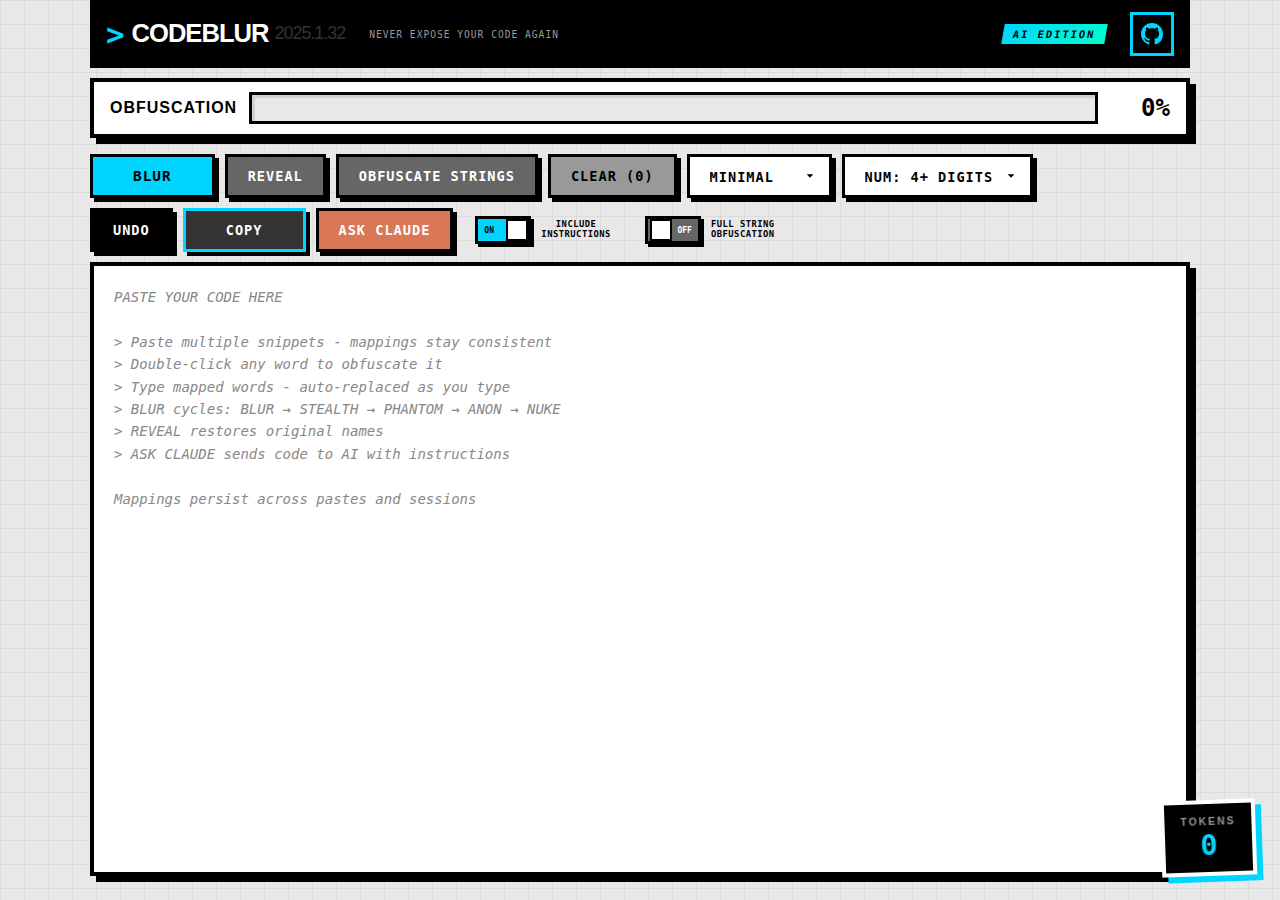
<file: index.html>
<!DOCTYPE html>
<html lang="en">
<head>
    <meta charset="UTF-8">
    <meta name="viewport" content="width=device-width, initial-scale=1.0">

    <!-- Primary Meta Tags -->
    <title>CodeBlur - Free Online Code Obfuscator | Protect Your Source Code</title>
    <meta name="title" content="CodeBlur - Free Online Code Obfuscator | Protect Your Source Code">
    <meta name="description" content="Free online code obfuscator tool. Protect your JavaScript, Python, C#, Java, TypeScript, Go, and Rust code. Multiple obfuscation levels: blur variables, remove comments, anonymize strings, and more.">
    <meta name="keywords" content="code obfuscator, javascript obfuscator, python obfuscator, code protection, source code protection, obfuscate code online, free obfuscator, code security, minify code, hide source code, C# obfuscator, Java obfuscator, TypeScript obfuscator, variable renaming, string encryption, code anonymizer">
    <meta name="author" content="CodeBlur">
    <meta name="robots" content="index, follow, max-image-preview:large, max-snippet:-1, max-video-preview:-1">
    <meta name="googlebot" content="index, follow">
    <meta name="bingbot" content="index, follow">
    <link rel="canonical" href="https://codeblur.dev/">

    <!-- Open Graph / Facebook -->
    <meta property="og:type" content="website">
    <meta property="og:url" content="https://codeblur.dev/">
    <meta property="og:title" content="CodeBlur - Free Online Code Obfuscator">
    <meta property="og:description" content="Protect your source code with multiple obfuscation levels. Supports JavaScript, Python, C#, Java, TypeScript, Go, Rust and more. Free, fast, and secure.">
    <meta property="og:image" content="https://codeblur.dev/og-image.png">
    <meta property="og:image:width" content="1200">
    <meta property="og:image:height" content="630">
    <meta property="og:site_name" content="CodeBlur">
    <meta property="og:locale" content="en_US">

    <!-- Twitter -->
    <meta name="twitter:card" content="summary_large_image">
    <meta name="twitter:url" content="https://codeblur.dev/">
    <meta name="twitter:title" content="CodeBlur - Free Online Code Obfuscator">
    <meta name="twitter:description" content="Protect your source code with multiple obfuscation levels. Supports JavaScript, Python, C#, Java, TypeScript, Go, Rust and more.">
    <meta name="twitter:image" content="https://codeblur.dev/og-image.png">

    <!-- Additional SEO -->
    <meta name="theme-color" content="#00d4ff">
    <meta name="msapplication-TileColor" content="#00d4ff">
    <meta name="application-name" content="CodeBlur">
    <meta name="apple-mobile-web-app-title" content="CodeBlur">
    <meta name="apple-mobile-web-app-capable" content="yes">
    <meta name="apple-mobile-web-app-status-bar-style" content="black-translucent">
    <meta name="format-detection" content="telephone=no">
    <meta http-equiv="X-UA-Compatible" content="IE=edge">

    <!-- Structured Data / JSON-LD -->
    <script type="application/ld+json">
    {
        "@context": "https://schema.org",
        "@type": "WebApplication",
        "name": "CodeBlur",
        "description": "Free online code obfuscator tool to protect your source code. Supports multiple programming languages with various obfuscation levels.",
        "url": "https://codeblur.dev/",
        "applicationCategory": "DeveloperApplication",
        "operatingSystem": "Any",
        "offers": {
            "@type": "Offer",
            "price": "0",
            "priceCurrency": "USD"
        },
        "featureList": [
            "JavaScript obfuscation",
            "Python obfuscation",
            "C# obfuscation",
            "Java obfuscation",
            "TypeScript obfuscation",
            "Variable renaming",
            "String obfuscation",
            "Comment removal",
            "Multiple obfuscation levels"
        ],
        "screenshot": "https://codeblur.dev/og-image.png",
        "softwareVersion": "1.0.0",
        "author": {
            "@type": "Organization",
            "name": "CodeBlur"
        }
    }
    </script>

    <!-- PWA Manifest -->
    <link rel="manifest" href="manifest.json">

    <!-- iOS Support -->
    <link rel="apple-touch-icon" href="icons/icon-192x192.png">
    <meta name="apple-mobile-web-app-capable" content="yes">
    <meta name="apple-mobile-web-app-status-bar-style" content="black-translucent">

    <link rel="stylesheet" href="css/styles.css">
    <link rel="icon" href="data:image/svg+xml,<svg xmlns='http://www.w3.org/2000/svg' viewBox='0 0 100 100'><rect width='100' height='100' fill='%2300d4ff'/><rect x='10' y='10' width='80' height='80' fill='%23000' stroke='%23000' stroke-width='4'/></svg>">
</head>
<body>
    <!-- Update Banner -->
    <div id="update-banner" class="update-banner" style="display: none;">
        <span>New version available! Click to update</span>
        <button id="update-btn">Update now</button>
        <button id="dismiss-btn" class="dismiss">&times;</button>
    </div>

    <div class="container">
        <header class="header">
            <h1 class="title">CODEBLUR<span class="version"><span id="app-version">2025.1.32</span></span></h1>
            <span class="tagline">NEVER EXPOSE YOUR CODE AGAIN</span>
            <span class="word-count"><span id="dict-count">0</span> WORDS</span>
            <span class="fingerprint-indicator" id="fingerprintIndicator" title="AI fingerprints detected">
                <svg viewBox="0 0 24 24" width="14" height="14" fill="currentColor">
                    <path d="M17.81 4.47c-.08 0-.16-.02-.23-.06C15.66 3.42 14 3 12.01 3c-1.98 0-3.86.47-5.57 1.41-.24.13-.54.04-.68-.2-.13-.24-.04-.55.2-.68C7.82 2.52 9.86 2 12.01 2c2.13 0 3.99.47 6.03 1.52.25.13.34.43.21.67-.09.18-.26.28-.44.28zM3.5 9.72c-.1 0-.2-.03-.29-.09-.23-.16-.28-.47-.12-.7.99-1.4 2.25-2.5 3.75-3.27C9.98 4.04 14 4.03 17.15 5.65c1.5.77 2.76 1.86 3.75 3.25.16.22.11.54-.12.7-.23.16-.54.11-.7-.12-.9-1.26-2.04-2.25-3.39-2.94-2.87-1.47-6.54-1.47-9.4.01-1.36.7-2.5 1.7-3.4 2.96-.08.14-.23.21-.39.21zm6.25 12.07c-.13 0-.26-.05-.35-.15-.87-.87-1.34-1.43-2.01-2.64-.69-1.23-1.05-2.73-1.05-4.34 0-2.97 2.54-5.39 5.66-5.39s5.66 2.42 5.66 5.39c0 .28-.22.5-.5.5s-.5-.22-.5-.5c0-2.42-2.09-4.39-4.66-4.39-2.57 0-4.66 1.97-4.66 4.39 0 1.44.32 2.77.93 3.85.64 1.15 1.08 1.64 1.85 2.42.19.2.19.51 0 .71-.11.1-.24.15-.37.15zm7.17-1.85c-1.19 0-2.24-.3-3.1-.89-1.49-1.01-2.38-2.65-2.38-4.39 0-.28.22-.5.5-.5s.5.22.5.5c0 1.41.72 2.74 1.94 3.56.71.48 1.54.71 2.54.71.24 0 .64-.03 1.04-.1.27-.05.53.13.58.41.05.27-.13.53-.41.58-.57.11-1.07.12-1.21.12zM14.91 22c-.04 0-.09-.01-.13-.02-1.59-.44-2.63-1.03-3.72-2.1-1.4-1.39-2.17-3.24-2.17-5.22 0-1.62 1.38-2.94 3.08-2.94 1.7 0 3.08 1.32 3.08 2.94 0 1.07.93 1.94 2.08 1.94s2.08-.87 2.08-1.94c0-3.77-3.25-6.83-7.25-6.83-2.84 0-5.44 1.58-6.61 4.03-.39.81-.59 1.76-.59 2.8 0 .78.07 2.01.67 3.61.1.26-.03.55-.29.64-.26.1-.55-.04-.64-.29-.49-1.31-.73-2.61-.73-3.96 0-1.2.23-2.29.68-3.24 1.33-2.79 4.28-4.6 7.51-4.6 4.55 0 8.25 3.51 8.25 7.83 0 1.62-1.38 2.94-3.08 2.94s-3.08-1.32-3.08-2.94c0-1.07-.93-1.94-2.08-1.94s-2.08.87-2.08 1.94c0 1.71.66 3.31 1.87 4.51.95.94 1.86 1.46 3.27 1.85.27.07.42.35.35.61-.05.23-.26.38-.47.38z"/>
                </svg>
                <span id="fingerprintCount">0</span>
            </span>
            <span class="edition-stripe">AI EDITION</span>
            <a href="https://github.com/webinadvance/codeblur" target="_blank" rel="noopener noreferrer" class="github-link" aria-label="View on GitHub">
                <svg viewBox="0 0 24 24" width="28" height="28" fill="currentColor" aria-hidden="true">
                    <path d="M12 0C5.37 0 0 5.37 0 12c0 5.31 3.435 9.795 8.205 11.385.6.105.825-.255.825-.57 0-.285-.015-1.23-.015-2.235-3.015.555-3.795-.735-4.035-1.41-.135-.345-.72-1.41-1.23-1.695-.42-.225-1.02-.78-.015-.795.945-.015 1.62.87 1.845 1.23 1.08 1.815 2.805 1.305 3.495.99.105-.78.42-1.305.765-1.605-2.67-.3-5.46-1.335-5.46-5.925 0-1.305.465-2.385 1.23-3.225-.12-.3-.54-1.53.12-3.18 0 0 1.005-.315 3.3 1.23.96-.27 1.98-.405 3-.405s2.04.135 3 .405c2.295-1.56 3.3-1.23 3.3-1.23.66 1.65.24 2.88.12 3.18.765.84 1.23 1.905 1.23 3.225 0 4.605-2.805 5.625-5.475 5.925.435.375.81 1.095.81 2.22 0 1.605-.015 2.895-.015 3.3 0 .315.225.69.825.57A12.02 12.02 0 0024 12c0-6.63-5.37-12-12-12z"/>
                </svg>
            </a>
        </header>

        <div class="obfuscation-meter">
            <div class="meter-label">OBFUSCATION</div>
            <div class="meter-bar">
                <div class="meter-fill" id="meterFill"></div>
            </div>
            <div class="meter-percent" id="obfuscationPercent">0%</div>
        </div>

        <div class="token-counter">
            <div class="token-label">TOKENS</div>
            <div class="token-value" id="tokenCount">0</div>
        </div>

        <div class="toolbar">
            <div class="button-row">
                <button id="blurBtn" class="btn btn-accent">BLUR</button>
                <button id="deobfuscateBtn" class="btn btn-gray-mid">REVEAL</button>
                <button id="obfuscateStringsBtn" class="btn btn-gray-mid">OBFUSCATE STRINGS</button>
                <button id="clearBtn" class="btn btn-gray-light">CLEAR (0)</button>
                <select id="anonStyle" class="dropdown">
                    <option value="minimal">MINIMAL</option>
                    <option value="corporate">CORPORATE</option>
                    <option value="hacker">HACKER</option>
                    <option value="military">MILITARY</option>
                </select>
                <select id="numberThreshold" class="dropdown" title="Obfuscate numbers with X+ digits">
                    <option value="0">NUM: NEVER</option>
                    <option value="3">NUM: 3+ DIGITS</option>
                    <option value="4" selected>NUM: 4+ DIGITS</option>
                    <option value="5">NUM: 5+ DIGITS</option>
                    <option value="6">NUM: 6+ DIGITS</option>
                </select>
            </div>
            <div class="button-row">
                <button id="undoBtn" class="btn btn-black">UNDO</button>
                <button id="copyCloseBtn" class="btn btn-gray-dark">COPY</button>
                <button id="askClaudeBtn" class="btn btn-claude">ASK CLAUDE</button>
                <label class="checkbox-label">
                    <input type="checkbox" id="includePrompt" checked>
                    <span class="checkbox-text">INCLUDE<br>INSTRUCTIONS</span>
                </label>
                <label class="checkbox-label">
                    <input type="checkbox" id="fullStringObfuscation">
                    <span class="checkbox-text">FULL STRING<br>OBFUSCATION</span>
                </label>
            </div>
        </div>

        <div class="editor-container">
            <div class="editor-wrapper">
                <div id="codeHighlight" class="code-highlight" aria-hidden="true"></div>
                <textarea id="codeEditor" placeholder="PASTE YOUR CODE HERE

> Paste multiple snippets - mappings stay consistent
> Double-click any word to obfuscate it
> Type mapped words - auto-replaced as you type
> BLUR cycles: BLUR → STEALTH → PHANTOM → ANON → NUKE
> REVEAL restores original names
> ASK CLAUDE sends code to AI with instructions

Mappings persist across pastes and sessions"></textarea>
            </div>
        </div>

    </div>

    <div id="toast" class="toast"></div>

    <!-- PWA Install Banner -->
    <div id="installBanner" class="install-banner" style="display: none;">
        <div class="install-content">
            <span class="install-text">📱 Install CodeBlur App</span>
            <div class="install-buttons">
                <button id="installAccept" class="btn btn-accent">INSTALL</button>
                <button id="installDismiss" class="btn btn-gray-light">LATER</button>
            </div>
        </div>
    </div>

    <script src="js/words_data.js"></script>
    <script src="js/dictionaries.js"></script>
    <script src="js/config.js"></script>
    <script src="js/blur.js"></script>
    <script src="js/app.js"></script>

    <!-- PWA Install & Service Worker -->
    <script>
        // Service Worker Registration with Update Detection
        let newWorker;
        const updateBanner = document.getElementById('update-banner');
        const updateBtn = document.getElementById('update-btn');
        const dismissBtn = document.getElementById('dismiss-btn');

        if ('serviceWorker' in navigator) {
            window.addEventListener('load', () => {
                navigator.serviceWorker.register('/sw.js')
                    .then(registration => {
                        console.log('ServiceWorker registered:', registration.scope);

                        // Detect new service worker waiting
                        registration.addEventListener('updatefound', () => {
                            newWorker = registration.installing;
                            newWorker.addEventListener('statechange', () => {
                                if (newWorker.state === 'installed' && navigator.serviceWorker.controller) {
                                    // New version available - show banner
                                    updateBanner.style.display = 'flex';
                                }
                            });
                        });
                    })
                    .catch(error => {
                        console.log('ServiceWorker registration failed:', error);
                    });

                // Reload page when new service worker takes over
                navigator.serviceWorker.addEventListener('controllerchange', () => {
                    window.location.reload();
                });
            });
        }

        // Update button click - activate new service worker
        if (updateBtn) {
            updateBtn.addEventListener('click', () => {
                if (newWorker) {
                    newWorker.postMessage('SKIP_WAITING');
                }
            });
        }

        // Dismiss button click - hide banner
        if (dismissBtn) {
            dismissBtn.addEventListener('click', () => {
                updateBanner.style.display = 'none';
            });
        }

        // PWA Install Banner
        let deferredPrompt;
        const installBanner = document.getElementById('installBanner');
        const installAccept = document.getElementById('installAccept');
        const installDismiss = document.getElementById('installDismiss');

        window.addEventListener('beforeinstallprompt', (e) => {
            e.preventDefault();
            deferredPrompt = e;

            // Show banner after 3 seconds
            setTimeout(() => {
                installBanner.style.display = 'block';
            }, 3000);
        });

        installAccept.addEventListener('click', async () => {
            if (deferredPrompt) {
                deferredPrompt.prompt();
                const { outcome } = await deferredPrompt.userChoice;
                console.log('Install outcome:', outcome);
                deferredPrompt = null;
                installBanner.style.display = 'none';
            }
        });

        installDismiss.addEventListener('click', () => {
            installBanner.style.display = 'none';
            deferredPrompt = null;
        });

        window.addEventListener('appinstalled', () => {
            console.log('PWA installed');
            installBanner.style.display = 'none';
        });
    </script>
</body>
</html>
</file>
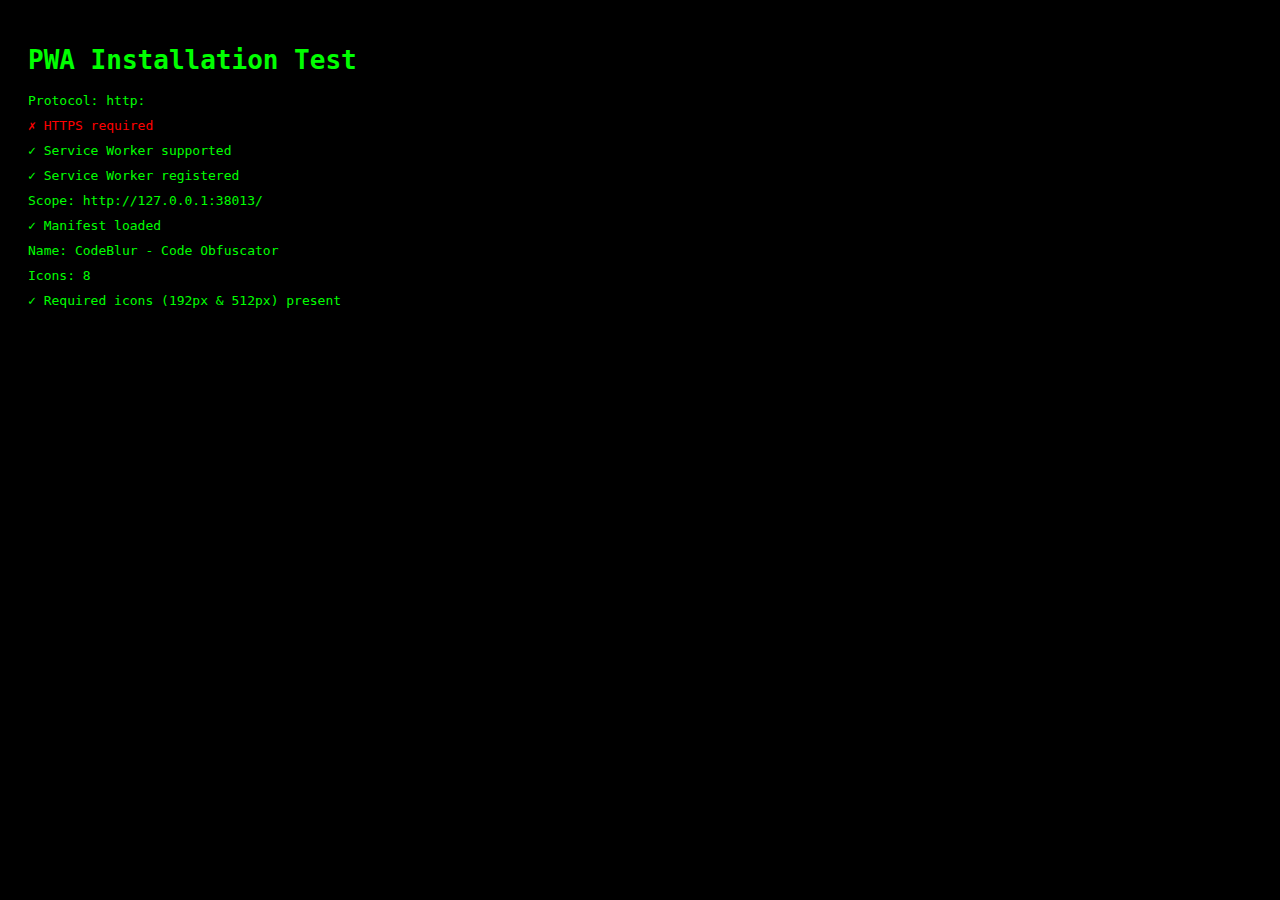
<file: pwa-test.html>
<!DOCTYPE html>
<html lang="en">
<head>
    <meta charset="UTF-8">
    <meta name="viewport" content="width=device-width, initial-scale=1.0">
    <title>PWA Installation Test</title>
    <link rel="manifest" href="manifest.json">
    <style>
        body {
            font-family: monospace;
            padding: 20px;
            background: #000;
            color: #0f0;
        }
        .status { margin: 10px 0; }
        .error { color: #f00; }
        .success { color: #0f0; }
        button {
            background: #00d4ff;
            color: #000;
            border: none;
            padding: 10px 20px;
            font-size: 16px;
            cursor: pointer;
            margin: 10px 0;
        }
    </style>
</head>
<body>
    <h1>PWA Installation Test</h1>
    <div id="results"></div>
    <button id="installBtn" style="display:none">Install App</button>

    <script>
        const results = document.getElementById('results');
        const installBtn = document.getElementById('installBtn');
        let deferredPrompt;

        function log(message, isError = false) {
            const div = document.createElement('div');
            div.className = isError ? 'status error' : 'status success';
            div.textContent = message;
            results.appendChild(div);
        }

        // Check HTTPS
        log('Protocol: ' + window.location.protocol);
        if (window.location.protocol === 'https:') {
            log('✓ HTTPS enabled');
        } else {
            log('✗ HTTPS required', true);
        }

        // Check manifest
        fetch('/manifest.json')
            .then(response => response.json())
            .then(data => {
                log('✓ Manifest loaded');
                log('Name: ' + data.name);
                log('Icons: ' + data.icons.length);

                // Check required icons
                const has192 = data.icons.some(i => i.sizes === '192x192');
                const has512 = data.icons.some(i => i.sizes === '512x512');

                if (has192 && has512) {
                    log('✓ Required icons (192px & 512px) present');
                } else {
                    log('✗ Missing required icon sizes', true);
                }
            })
            .catch(err => log('✗ Manifest error: ' + err, true));

        // Check Service Worker
        if ('serviceWorker' in navigator) {
            log('✓ Service Worker supported');

            navigator.serviceWorker.register('/sw.js')
                .then(registration => {
                    log('✓ Service Worker registered');
                    log('Scope: ' + registration.scope);
                })
                .catch(err => log('✗ SW registration failed: ' + err, true));
        } else {
            log('✗ Service Worker not supported', true);
        }

        // Listen for install prompt
        window.addEventListener('beforeinstallprompt', (e) => {
            log('✓ Install prompt available!');
            e.preventDefault();
            deferredPrompt = e;
            installBtn.style.display = 'block';
        });

        installBtn.addEventListener('click', async () => {
            if (deferredPrompt) {
                deferredPrompt.prompt();
                const { outcome } = await deferredPrompt.userChoice;
                log('Install outcome: ' + outcome);
                deferredPrompt = null;
                installBtn.style.display = 'none';
            }
        });

        // Check if already installed
        window.addEventListener('appinstalled', () => {
            log('✓ App installed!');
        });

        if (window.matchMedia('(display-mode: standalone)').matches) {
            log('✓ Running as installed app');
        }
    </script>
</body>
</html>
</file>
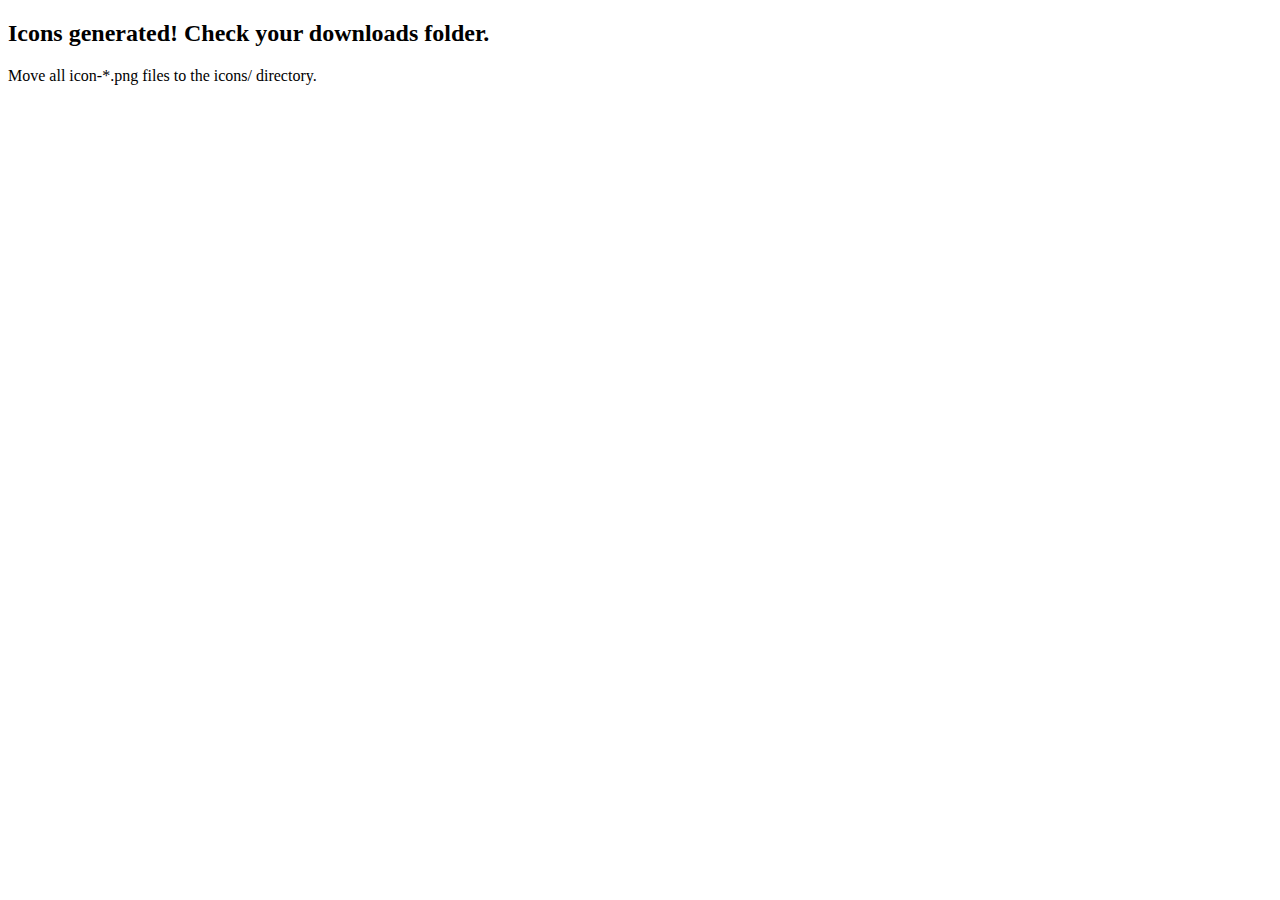
<file: icons/generate-icons.html>
<!DOCTYPE html>
<html>
<head>
    <meta charset="UTF-8">
    <title>Generate PWA Icons</title>
</head>
<body>
    <h2>Generating icons...</h2>
    <canvas id="canvas"></canvas>
    <script>
        const sizes = [72, 96, 128, 144, 152, 192, 384, 512];
        const canvas = document.getElementById('canvas');
        const ctx = canvas.getContext('2d');

        sizes.forEach(size => {
            canvas.width = size;
            canvas.height = size;

            // Background
            ctx.fillStyle = '#00d4ff';
            ctx.fillRect(0, 0, size, size);

            // Inner square
            const padding = size * 0.1;
            ctx.fillStyle = '#000';
            ctx.fillRect(padding, padding, size - 2*padding, size - 2*padding);

            // Code brackets and lines
            ctx.strokeStyle = '#00d4ff';
            ctx.fillStyle = '#00d4ff';
            ctx.lineWidth = size * 0.03;
            ctx.lineCap = 'round';
            ctx.lineJoin = 'round';

            // Left bracket
            ctx.beginPath();
            ctx.moveTo(size * 0.27, size * 0.35);
            ctx.lineTo(size * 0.20, size * 0.50);
            ctx.lineTo(size * 0.27, size * 0.65);
            ctx.stroke();

            // Right bracket
            ctx.beginPath();
            ctx.moveTo(size * 0.73, size * 0.35);
            ctx.lineTo(size * 0.80, size * 0.50);
            ctx.lineTo(size * 0.73, size * 0.65);
            ctx.stroke();

            // Blur lines
            const lineHeight = size * 0.024;
            ctx.fillRect(size * 0.35, size * 0.39, size * 0.16, lineHeight);
            ctx.fillRect(size * 0.35, size * 0.49, size * 0.30, lineHeight);
            ctx.fillRect(size * 0.35, size * 0.59, size * 0.23, lineHeight);

            // Download
            canvas.toBlob(blob => {
                const url = URL.createObjectURL(blob);
                const a = document.createElement('a');
                a.href = url;
                a.download = `icon-${size}x${size}.png`;
                a.click();
                URL.revokeObjectURL(url);
            });
        });

        document.body.innerHTML = '<h2>Icons generated! Check your downloads folder.</h2><p>Move all icon-*.png files to the icons/ directory.</p>';
    </script>
</body>
</html>
</file>
<file: css/styles.css>
/* CodeBlur Web - Authentic Neubrutalist Design */
/* Inspired by: neobrutalism.dev, Figma, Gumroad */

@import url('https://fonts.googleapis.com/css2?family=Space+Mono:wght@400;700&family=Space+Grotesk:wght@500;700&display=swap');

* {
    margin: 0;
    padding: 0;
    box-sizing: border-box;
}

:root {
    /* Monochrome Palette with Accent */
    --bg-main: #e8e8e8;           /* Light gray background */
    --bg-secondary: #d0d0d0;      /* Medium gray */
    --bg-card: #ffffff;
    --black: #000000;
    --white: #ffffff;
    --gray-dark: #333333;
    --gray-mid: #666666;
    --gray-light: #999999;

    /* Single accent color */
    --accent: #00d4ff;            /* Cyan accent */
    --accent-dark: #00a8cc;       /* Darker cyan for hover */

    /* Legacy mappings for compatibility */
    --pink: var(--gray-mid);
    --yellow: var(--accent);
    --cyan: var(--accent);
    --lime: var(--accent);
    --orange: var(--gray-dark);
    --purple: var(--gray-mid);
    --red: #cc0000;
    --blue: var(--accent);

    /* Shadows - hard, no blur, offset */
    --shadow: 4px 4px 0px var(--black);
    --shadow-lg: 6px 6px 0px var(--black);
    --shadow-xl: 8px 8px 0px var(--black);

    /* Border */
    --border: 3px solid var(--black);
    --border-thick: 4px solid var(--black);

    /* Typography */
    --font-mono: 'Space Mono', 'Consolas', monospace;
    --font-display: 'Space Grotesk', 'Arial Black', sans-serif;
}

/* Grid pattern background - signature neubrutalist element */
body {
    font-family: var(--font-mono);
    background-color: var(--bg-main);
    background-image:
        linear-gradient(to right, rgba(0,0,0,0.05) 1px, transparent 1px),
        linear-gradient(to bottom, rgba(0,0,0,0.05) 1px, transparent 1px);
    background-size: 24px 24px;
    color: var(--black);
    height: 100vh;
    height: 100dvh;
    padding: 0 24px 24px 24px;
    overflow: hidden;
    box-sizing: border-box;
}

.container {
    max-width: 1100px;
    margin: 0 auto;
    height: 100%;
    display: flex;
    flex-direction: column;
}

/* ============================================
   HEADER - Bold, chunky typography
   ============================================ */
.header {
    display: flex;
    align-items: center;
    justify-content: flex-start;
    gap: 12px;
    margin-bottom: 10px;
    padding: 8px 12px;
    background-color: var(--black);
    border: 4px solid var(--black);
}

.title {
    font-family: var(--font-display);
    font-size: 1.6rem;
    font-weight: 900;
    letter-spacing: -1px;
    text-transform: uppercase;
    color: var(--white);
    display: flex;
    align-items: center;
    gap: 0;
    line-height: 1;
}

.title::before {
    content: '>';
    color: var(--accent);
    font-family: var(--font-mono);
    font-weight: 900;
    font-size: 1.2em;
    margin-right: 8px;
    animation: blink 1s step-end infinite;
}

@keyframes blink {
    0%, 100% { opacity: 1; }
    50% { opacity: 0; }
}

.version {
    color: var(--gray-dark);
    font-weight: 400;
    margin-left: 6px;
    font-size: 0.7em;
}

.version-year {
    color: var(--accent);
    font-weight: 700;
}

.tagline {
    font-family: var(--font-mono);
    font-size: 0.6rem;
    font-weight: 400;
    text-transform: uppercase;
    letter-spacing: 1px;
    color: var(--gray-light);
    margin-left: 12px;
}

.edition-stripe {
    font-family: var(--font-mono);
    font-size: 0.65rem;
    font-weight: 700;
    text-transform: uppercase;
    letter-spacing: 2px;
    padding: 4px 10px;
    background: linear-gradient(135deg, var(--accent) 0%, #00ffcc 100%);
    color: var(--black);
    transform: skewX(-10deg);
    margin-left: auto;
}

.github-link {
    margin-left: 12px;
    color: var(--black);
    display: flex;
    align-items: center;
    justify-content: center;
    padding: 8px;
    border: 3px solid var(--accent);
    background-color: var(--black);
    box-shadow: none;
    transition: transform 0.1s, background-color 0.1s;
}

.github-link svg {
    fill: var(--accent);
    width: 22px;
    height: 22px;
}

.github-link:hover {
    transform: scale(1.1);
    background-color: var(--accent);
}

.github-link:hover svg {
    fill: var(--black);
}

.github-link:active {
    transform: scale(0.95);
}

/* ============================================
   TOOLBAR - Button rows
   ============================================ */
.toolbar {
    display: flex;
    flex-direction: column;
    gap: 10px;
    margin-bottom: 10px;
}

.button-row {
    display: flex;
    gap: 10px;
    flex-wrap: wrap;
}

/* ============================================
   BUTTONS - Hard shadows, bold hover states
   ============================================ */
.btn {
    font-family: var(--font-mono);
    font-size: 0.85rem;
    font-weight: 700;
    padding: 12px 20px;
    height: 44px;
    border: var(--border);
    background-color: var(--bg-card);
    color: var(--black);
    cursor: pointer;
    text-transform: uppercase;
    letter-spacing: 1px;
    box-shadow: var(--shadow);
    transition: transform 0.1s, box-shadow 0.1s;
    position: relative;
    box-sizing: border-box;
    display: inline-flex;
    align-items: center;
    justify-content: center;
}

/* Neubrutalist hover - element lifts, shadow expands */
.btn:hover {
    transform: translate(-2px, -2px);
    box-shadow: var(--shadow-lg);
}

/* Active - element pressed down, no shadow */
.btn:active {
    transform: translate(4px, 4px);
    box-shadow: none;
}

.btn-accent {
    background-color: var(--accent);
    color: var(--black);
    border: 3px solid var(--black);
    box-shadow: 4px 4px 0 var(--black);
    font-size: 0.9rem;
    font-weight: 900;
    padding: 12px 40px;
}

.btn-accent:hover {
    transform: translate(-2px, -2px);
    box-shadow: 6px 6px 0 var(--black);
}

.btn-nuke {
    background-color: #cc0000;
    color: var(--white);
    border: 3px solid var(--black);
    box-shadow: 4px 4px 0 var(--black);
    font-size: 0.9rem;
    font-weight: 900;
    padding: 12px 40px;
}

.btn-nuke:hover {
    transform: translate(-2px, -2px);
    box-shadow: 6px 6px 0 var(--black);
    background-color: #ff0000;
}

.btn-black {
    background-color: var(--black);
    color: var(--white);
}

.btn-gray-dark {
    background-color: var(--gray-dark);
    color: var(--white);
    border: 3px solid var(--accent);
    padding: 12px 40px;
}

.btn-claude {
    background-color: #D97757;
    color: var(--white);
    border: 3px solid var(--black);
    box-shadow: 4px 4px 0 var(--black);
}

.btn-claude:hover {
    background-color: #e88a6a;
    transform: translate(-2px, -2px);
    box-shadow: 6px 6px 0 var(--black);
}

.btn-gray-mid {
    background-color: var(--gray-mid);
    color: var(--white);
}

.btn-gray-light {
    background-color: var(--gray-light);
    color: var(--black);
}

.btn-danger {
    background-color: #8B0000;
    color: var(--white);
}

/* ============================================
   STYLE SELECTOR - Neubrutalist Dropdown
   ============================================ */
.dropdown {
    font-family: var(--font-mono);
    font-size: 0.85rem;
    font-weight: 700;
    padding: 12px 20px;
    padding-right: 36px;
    height: 44px;
    border: var(--border);
    background-color: var(--bg-card);
    color: var(--black);
    cursor: pointer;
    text-transform: uppercase;
    letter-spacing: 1px;
    box-shadow: var(--shadow);
    appearance: none;
    -webkit-appearance: none;
    -moz-appearance: none;
    background-image: url("data:image/svg+xml,%3Csvg xmlns='http://www.w3.org/2000/svg' width='10' height='10' viewBox='0 0 12 12'%3E%3Cpath fill='%23000' d='M2 4l4 4 4-4'/%3E%3C/svg%3E");
    background-repeat: no-repeat;
    background-position: right 14px center;
    transition: transform 0.1s, box-shadow 0.1s;
    box-sizing: border-box;
}

.dropdown:hover {
    transform: translate(-2px, -2px);
    box-shadow: var(--shadow-lg);
    background-color: var(--accent);
}

.dropdown:active {
    transform: translate(2px, 2px);
    box-shadow: none;
}

.dropdown:focus {
    outline: none;
    background-color: var(--accent);
}

.dropdown option {
    font-family: var(--font-mono);
    font-size: 0.9rem;
    font-weight: 700;
    background-color: var(--white);
    color: var(--black);
    padding: 12px 16px;
    text-transform: uppercase;
    letter-spacing: 1px;
}

.dropdown option:hover,
.dropdown option:checked {
    background-color: var(--accent);
    color: var(--black);
}

/* Switch toggle styling - Neubrutalist */
.checkbox-label {
    display: flex;
    align-items: center;
    gap: 10px;
    font-family: var(--font-mono);
    font-size: 0.75rem;
    font-weight: 700;
    text-transform: uppercase;
    letter-spacing: 0.5px;
    cursor: pointer;
    padding: 0 12px;
    color: var(--black);
    height: 44px;
}

.checkbox-label input[type="checkbox"] {
    appearance: none;
    -webkit-appearance: none;
    width: 56px;
    height: 28px;
    border: 3px solid var(--black);
    background-color: var(--gray-mid);
    cursor: pointer;
    position: relative;
    transition: background-color 0.15s ease;
    box-shadow: 3px 3px 0 var(--black);
    flex-shrink: 0;
}

/* OFF label */
.checkbox-label input[type="checkbox"]::before {
    content: 'OFF';
    position: absolute;
    right: 6px;
    top: 50%;
    transform: translateY(-50%);
    font-family: var(--font-mono);
    font-size: 0.5rem;
    font-weight: 700;
    color: var(--white);
    transition: opacity 0.15s ease;
}

/* Switch knob */
.checkbox-label input[type="checkbox"]::after {
    content: '';
    position: absolute;
    left: 2px;
    top: 50%;
    transform: translateY(-50%);
    width: 18px;
    height: 18px;
    background-color: var(--white);
    border: 2px solid var(--black);
    transition: left 0.15s ease;
}

.checkbox-label input[type="checkbox"]:checked {
    background-color: var(--accent);
}

/* ON label when checked */
.checkbox-label input[type="checkbox"]:checked::before {
    content: 'ON';
    left: 6px;
    right: auto;
    color: var(--black);
}

.checkbox-label input[type="checkbox"]:checked::after {
    left: calc(100% - 22px);
}

.checkbox-label:hover input[type="checkbox"] {
    transform: translate(-1px, -1px);
    box-shadow: 4px 4px 0 var(--black);
}

.checkbox-label:active input[type="checkbox"] {
    transform: translate(2px, 2px);
    box-shadow: none;
}

.checkbox-text {
    user-select: none;
    line-height: 1.1;
    text-align: center;
    font-size: 0.55rem;
}

/* ============================================
   LEVEL INDICATOR - Card style
   ============================================ */
.level-indicator {
    display: flex;
    align-items: center;
    gap: 16px;
    margin-bottom: 20px;
    padding: 16px 20px;
    background-color: var(--bg-card);
    border: var(--border);
    box-shadow: var(--shadow);
    font-weight: 700;
}

.level-badge {
    display: inline-block;
    padding: 8px 20px;
    background-color: var(--accent);
    color: var(--black);
    font-weight: 700;
    font-size: 1rem;
    border: var(--border);
    box-shadow: 3px 3px 0 var(--black);
    text-transform: uppercase;
    letter-spacing: 1px;
}

.level-help {
    font-size: 0.8rem;
    font-weight: 400;
    color: #444;
}

/* ============================================
   EDITOR - Main textarea with hard shadow
   ============================================ */
.editor-container {
    flex: 1;
    display: flex;
    flex-direction: column;
    min-height: 0;
    margin-bottom: 0;
}

.editor-wrapper {
    position: relative;
    flex: 1;
    display: flex;
    flex-direction: column;
    min-height: 0;
    border: var(--border-thick);
    box-shadow: var(--shadow-lg);
}


.code-highlight {
    position: absolute;
    top: 0;
    left: 0;
    right: 0;
    bottom: 0;
    font-family: var(--font-mono);
    font-size: 14px;
    line-height: 1.6;
    padding: 20px;
    background-color: var(--bg-card);
    color: var(--black);
    white-space: pre-wrap;
    word-wrap: break-word;
    overflow: auto;
    pointer-events: none;
    box-sizing: border-box;
    letter-spacing: normal;
    word-spacing: normal;
}

.code-highlight .obfuscated {
    background-color: var(--accent);
    color: var(--black);
    font-weight: 700;
}

.code-highlight .clickable-word {
    cursor: pointer;
    border-radius: 2px;
    pointer-events: auto;
}

.code-highlight .clickable-word:hover {
    background-color: var(--gray-dark);
    color: var(--white);
}

#codeEditor {
    position: absolute;
    top: 0;
    left: 0;
    right: 0;
    bottom: 0;
    width: 100%;
    height: 100%;
    font-family: var(--font-mono);
    font-size: 14px;
    line-height: 1.6;
    padding: 20px;
    border: none;
    background-color: transparent;
    color: transparent;
    caret-color: var(--black);
    resize: none;
    outline: none;
    z-index: 2;
    box-sizing: border-box;
    letter-spacing: normal;
    word-spacing: normal;
    white-space: pre-wrap;
    word-wrap: break-word;
}

#codeEditor::placeholder {
    color: #888;
    font-style: italic;
}


/* ============================================
   STATS ROW - Obfuscation Meter + Token Counter
   ============================================ */

.obfuscation-meter {
    display: flex;
    align-items: center;
    gap: 12px;
    padding: 10px 16px;
    margin-bottom: 16px;
    background-color: var(--white);
    border: var(--border-thick);
    box-shadow: var(--shadow-lg);
    flex-shrink: 0;
}

.token-counter {
    position: fixed;
    bottom: 24px;
    right: 24px;
    display: flex;
    flex-direction: column;
    align-items: center;
    gap: 4px;
    padding: 12px 16px;
    background-color: var(--black);
    border: 4px solid var(--white);
    box-shadow: 6px 6px 0 var(--accent);
    z-index: 100;
    transform: rotate(-2deg);
    transition: transform 0.2s ease, box-shadow 0.2s ease;
}

.token-counter:hover {
    transform: rotate(0deg) scale(1.05);
    box-shadow: 8px 8px 0 var(--accent);
}

.token-label {
    font-family: var(--font-display);
    font-size: 0.65rem;
    font-weight: 700;
    text-transform: uppercase;
    letter-spacing: 2px;
    color: var(--gray-light);
}

.token-value {
    font-family: var(--font-mono);
    font-size: 1.8rem;
    font-weight: 700;
    color: var(--accent);
    text-align: center;
    line-height: 1;
}

.meter-label {
    font-family: var(--font-display);
    font-size: 1rem;
    font-weight: 700;
    text-transform: uppercase;
    letter-spacing: 1px;
    min-width: 120px;
}

.meter-bar {
    flex: 1;
    height: 32px;
    background-color: var(--bg-main);
    border: var(--border);
    box-shadow: inset 3px 3px 0 rgba(0, 0, 0, 0.1);
    position: relative;
    overflow: hidden;
}

.meter-fill {
    height: 100%;
    width: 0%;
    background-color: var(--accent);
    transition: width 0.3s ease-out;
    position: relative;
}

.meter-fill::after {
    content: '';
    position: absolute;
    top: 0;
    left: 0;
    right: 0;
    bottom: 0;
    background: repeating-linear-gradient(
        -45deg,
        transparent,
        transparent 8px,
        rgba(0, 0, 0, 0.1) 8px,
        rgba(0, 0, 0, 0.1) 16px
    );
}

.meter-percent {
    font-family: var(--font-mono);
    font-size: 1.5rem;
    font-weight: 700;
    min-width: 60px;
    text-align: right;
    color: var(--black);
}

/* ============================================
   TOAST NOTIFICATION - Bold popup
   ============================================ */
.toast {
    position: fixed;
    bottom: 30px;
    left: 50%;
    transform: translateX(-50%) translateY(100px);
    padding: 16px 32px;
    background-color: var(--black);
    color: var(--white);
    font-weight: 700;
    font-size: 1rem;
    border: var(--border);
    box-shadow: var(--shadow-lg);
    opacity: 0;
    transition: all 0.2s ease-out;
    z-index: 1000;
    text-transform: uppercase;
    letter-spacing: 1px;
}

.toast.show {
    transform: translateX(-50%) translateY(0);
    opacity: 1;
}

.toast.success {
    background-color: var(--accent);
    color: var(--black);
}

.toast.error {
    background-color: var(--black);
    color: var(--accent);
}

.toast.info {
    background-color: var(--gray-mid);
    color: var(--white);
}

/* ============================================
   DECORATIVE ELEMENTS
   ============================================ */

/* Highlighted text marker */
.highlight-obfuscated {
    background-color: var(--accent);
    color: var(--black);
    padding: 2px 6px;
    font-weight: 700;
    border: 2px solid var(--black);
    box-shadow: 2px 2px 0 var(--black);
}


/* ============================================
   SCROLLBAR - Chunky neubrutalist style
   ============================================ */
#codeEditor::-webkit-scrollbar {
    width: 16px;
    height: 16px;
}

#codeEditor::-webkit-scrollbar-track {
    background: var(--bg-main);
    border: 2px solid var(--black);
}

#codeEditor::-webkit-scrollbar-thumb {
    background: var(--black);
    border: 2px solid var(--black);
}

#codeEditor::-webkit-scrollbar-thumb:hover {
    background: #333;
}

#codeEditor::-webkit-scrollbar-corner {
    background: var(--black);
}

/* ============================================
   RESPONSIVE DESIGN - Simple scaling only
   ============================================ */

@media (max-width: 768px) {
    body {
        padding: 12px;
    }

    .tagline {
        display: none;
    }

    .button-row {
        flex-wrap: wrap;
    }
}

@media (max-width: 480px) {
    body {
        padding: 8px;
    }

    .title {
        font-size: 1.2rem;
    }

    .edition-stripe {
        font-size: 0.5rem;
        padding: 3px 6px;
    }
}

/* ============================================
   ANIMATIONS - Sharp, bold movements
   ============================================ */
@keyframes shake {
    0%, 100% { transform: translateX(0); }
    25% { transform: translateX(-4px); }
    75% { transform: translateX(4px); }
}

@keyframes pop {
    0% { transform: scale(1); }
    50% { transform: scale(1.05); }
    100% { transform: scale(1); }
}

.btn:focus-visible {
    outline: 4px solid var(--black);
    outline-offset: 2px;
}

/* Error shake animation */
.shake {
    animation: shake 0.3s ease-in-out;
}

/* Success pop animation */
.pop {
    animation: pop 0.2s ease-out;
}

/* ============================================
   PWA INSTALL BANNER
   ============================================ */
.install-banner {
    position: fixed;
    bottom: 20px;
    left: 50%;
    transform: translateX(-50%);
    z-index: 10000;
    background: var(--accent);
    border: var(--border-thick);
    box-shadow: var(--shadow-xl);
    padding: 16px 24px;
    max-width: 90%;
    animation: slideUp 0.3s ease-out;
}

.install-content {
    display: flex;
    align-items: center;
    gap: 16px;
    flex-wrap: wrap;
    justify-content: center;
}

.install-text {
    font-family: var(--font-display);
    font-size: 1rem;
    font-weight: 700;
    color: var(--black);
}

.install-buttons {
    display: flex;
    gap: 8px;
}

.install-banner .btn {
    padding: 8px 16px;
    font-size: 0.875rem;
}

@keyframes slideUp {
    from {
        transform: translateX(-50%) translateY(100px);
        opacity: 0;
    }
    to {
        transform: translateX(-50%) translateY(0);
        opacity: 1;
    }
}

@media (max-width: 768px) {
    .install-banner {
        bottom: 10px;
        padding: 12px 16px;
    }

    .install-content {
        flex-direction: column;
        gap: 12px;
    }

    .install-buttons {
        width: 100%;
    }

    .install-banner .btn {
        flex: 1;
    }
}
</file>
